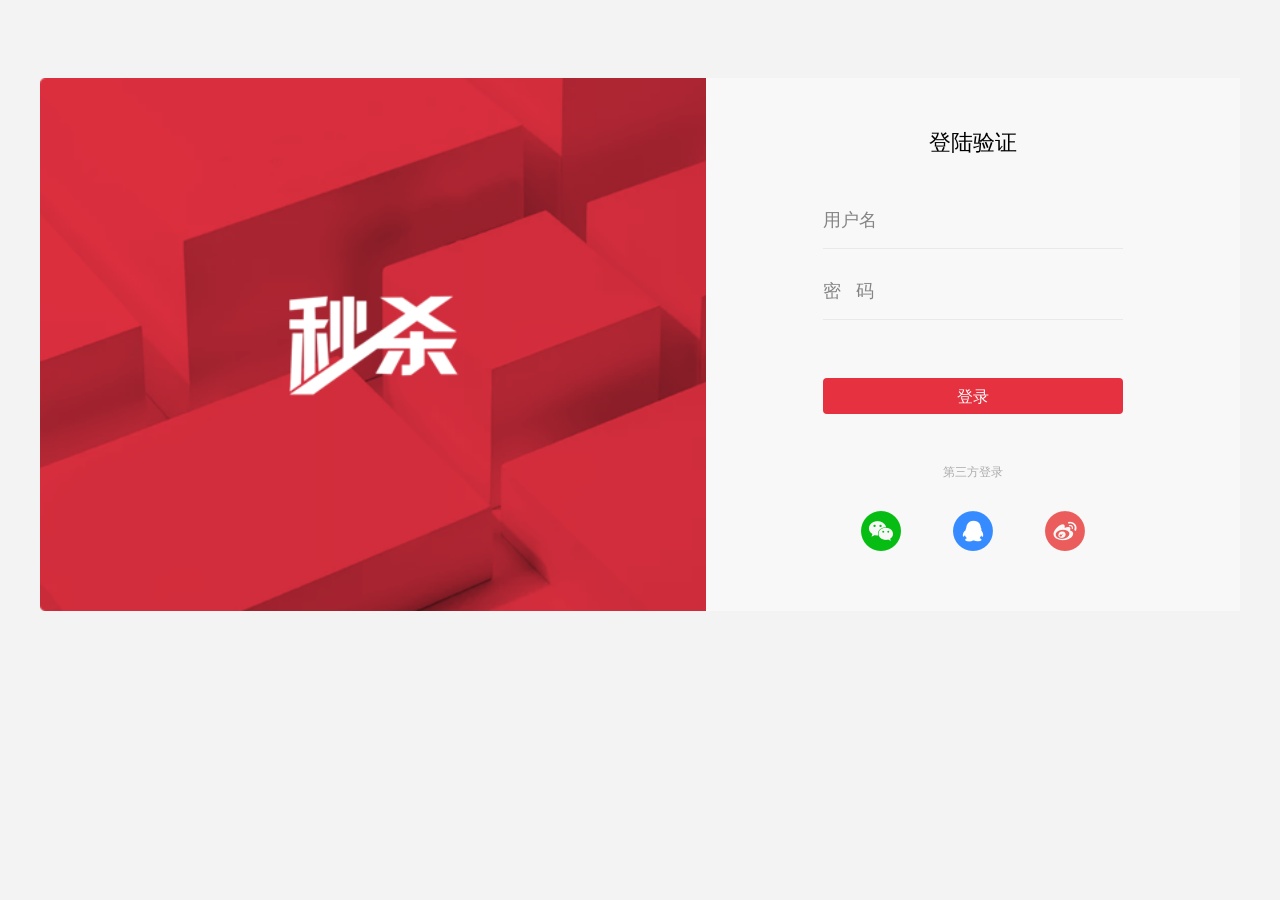
<file: ConcurrentQG/qg-pre-bak/src/main/resources/public/index.html>
<!DOCTYPE html>
<html>
	<head>
		<meta charset="UTF-8">
		<title>抢购页面</title>
		<link rel="stylesheet" type="text/css" href="css/public.css"/>
	 	<link rel="stylesheet" type="text/css" href="css/index.css"/>
	</head>
	<body>
		<div class="box">
			<div class="qiangGou">
				<div class="header">
					<div class="title">
						<div class="miaoSha left"></div>
						<div class="nav right" id="menu">
							<div><a href="index.html">抢购专区</a></div>
							<div><a href="orderList.html">订单页</a></div>
							<div id="loginMenu"><a href="javascript:void(0);" onclick="loginOut();">退出</a></div>
						</div>
					</div>
				</div>
				<div class="content">
					<div class="con_img">
						<img src="img/daisen.png" id="goodsImg"/>
					</div>
					<div class="con_xiangQing">
						<p class="con_tit" id="goodsName">双十一戴森进口Supersonic&nbsp;HD01吹风机</p>
						<p class="con_zhuShi">英国进口&nbsp;12档风温&nbsp;快干大风量</p>
						<div class="ec_tu" id="ec_tu">
							<div class="ec_tit">
								<div class="ec_l">已抢购<span class="bfb"></span></div>
								<div class="ec_k" id="ec_k">
									还剩<span class="sz" id="currentStock"></span>个
								</div>
							</div>
							<div class="ec_xian" id="ec_xian">
								<div class="ec_jinDu"></div>
							</div>
							
						</div>
						<div class="con_bot">
							<div class="jiaGe">
								<span class="x_jiaGe"></span><span class="d_jiaGe"></span>
							</div>
							<div class="btn_msq" onclick="qgGoods();">
								马上抢  
							</div>
						</div>
					</div>
				</div>
				<div class="dialog">
					<div class="underway">
						<!--<div style="text-align: right ;width: 100%;"><img src="img/close.png"/></div>-->
						<div class="page">
							<div class="loadEffect">
								<img src="img/chenggong.png" width="100px" height="100px" id="logo"/>
							</div>
						</div>
						<p id="message">抢购中......</p>
						<span class="daoJiShi" id="isCountDown"></span>
					</div>
				</div>
			</div>
		</div>
		<script src="js/jquery-2.1.1.min.js"></script>
		<script src="js/common.js"></script>
		<script src="js/checkLogin.js"></script>
		<script src="js/index.js"></script>
	</body>
</html>
</file>
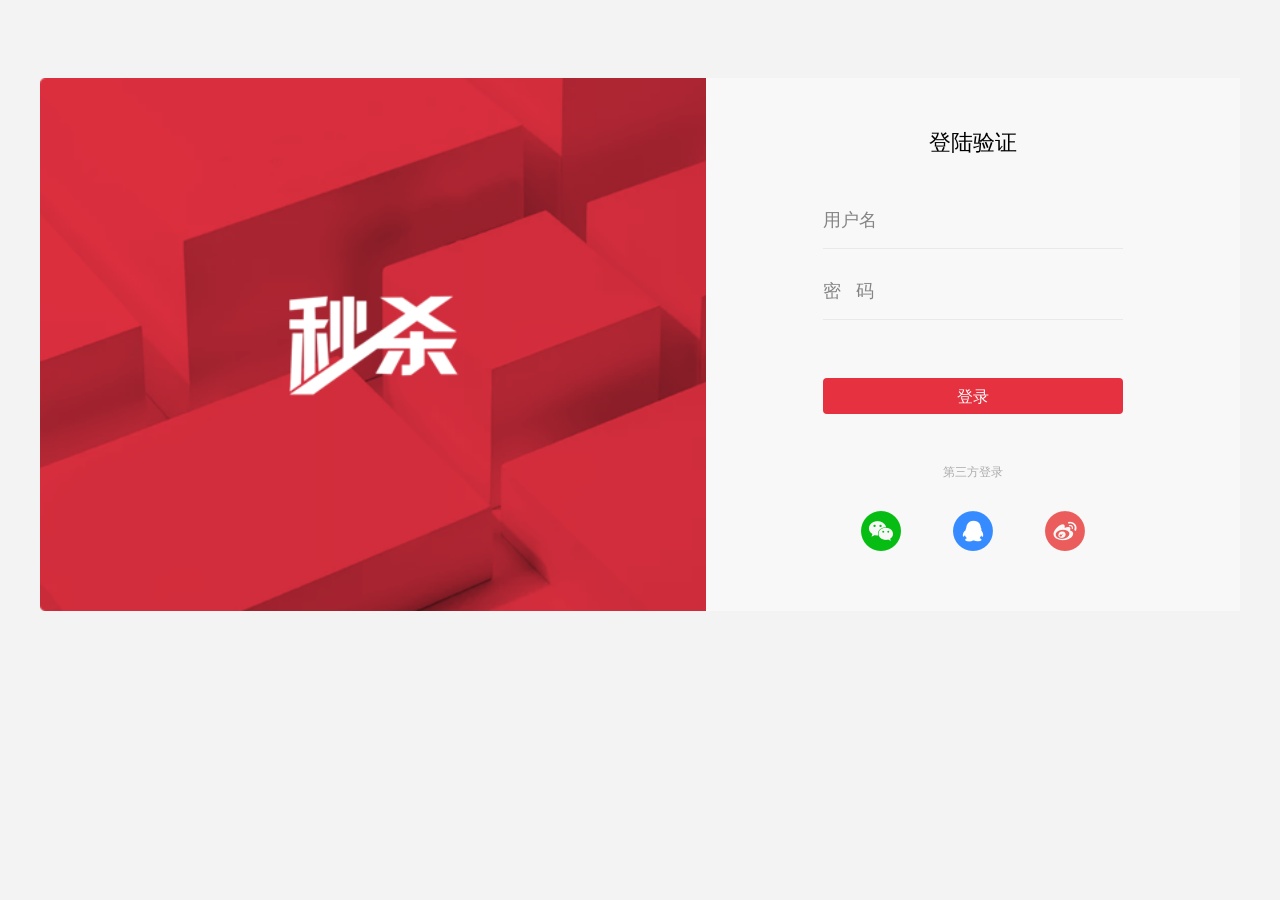
<file: ConcurrentQG/qg-pre-bak/src/main/resources/public/login.html>
<!DOCTYPE html>
<html>
	<head>
		<meta charset="utf-8" />
		<title>登录页面</title>
		<link  rel="stylesheet" type="text/css" href="css/public.css" />
		<link rel="stylesheet" type="text/css" href="css/login.css"/>
	</head>
	<body>
		<div class="box">
			<div class="dly">
				<div class="dly_left"></div>
				<div class="dly_right">
					<p class="tit">登陆验证</p>
						<div class="zc_username">
							<span class="zc_tit">用户名</span>
							<input type="text" id="userName" name="userName" class="username" />
							<!-- for="email"-->
						</div>
						<div class="zc_password">
							<span class="zc_tit">密&nbsp;&nbsp;&nbsp;码</span>
							<input type="password" id="password" name="password" class="pass_word" />
							<!-- for="email"-->
							<label class="error" id="pass_word_error"></label>
						</div>
						<button id="btn-ty" class="btn-ty" onclick="login.doLogin();">登录</button>
					<p class="thirdParty_tit">第三方登录</p>
					<div class="box_thirdParty">
						<div class="weiXin">
							<a href="javascript:void(0);" onclick="login.wxLogin();"><img src="img/wechat.png"/></a>
						</div>
						<div class="qq">
							<img src="img/qq.png" />
						</div>
						<div class="weiBo">
							<img src="img/Page.png" />
						</div>
					</div>
				</div>
			</div>
		</div>
		<script src="js/jquery-2.1.1.min.js"></script>
		<script src="js/common.js"></script>
		<script src="js/login.js"></script>
	</body>
</html>
</file>
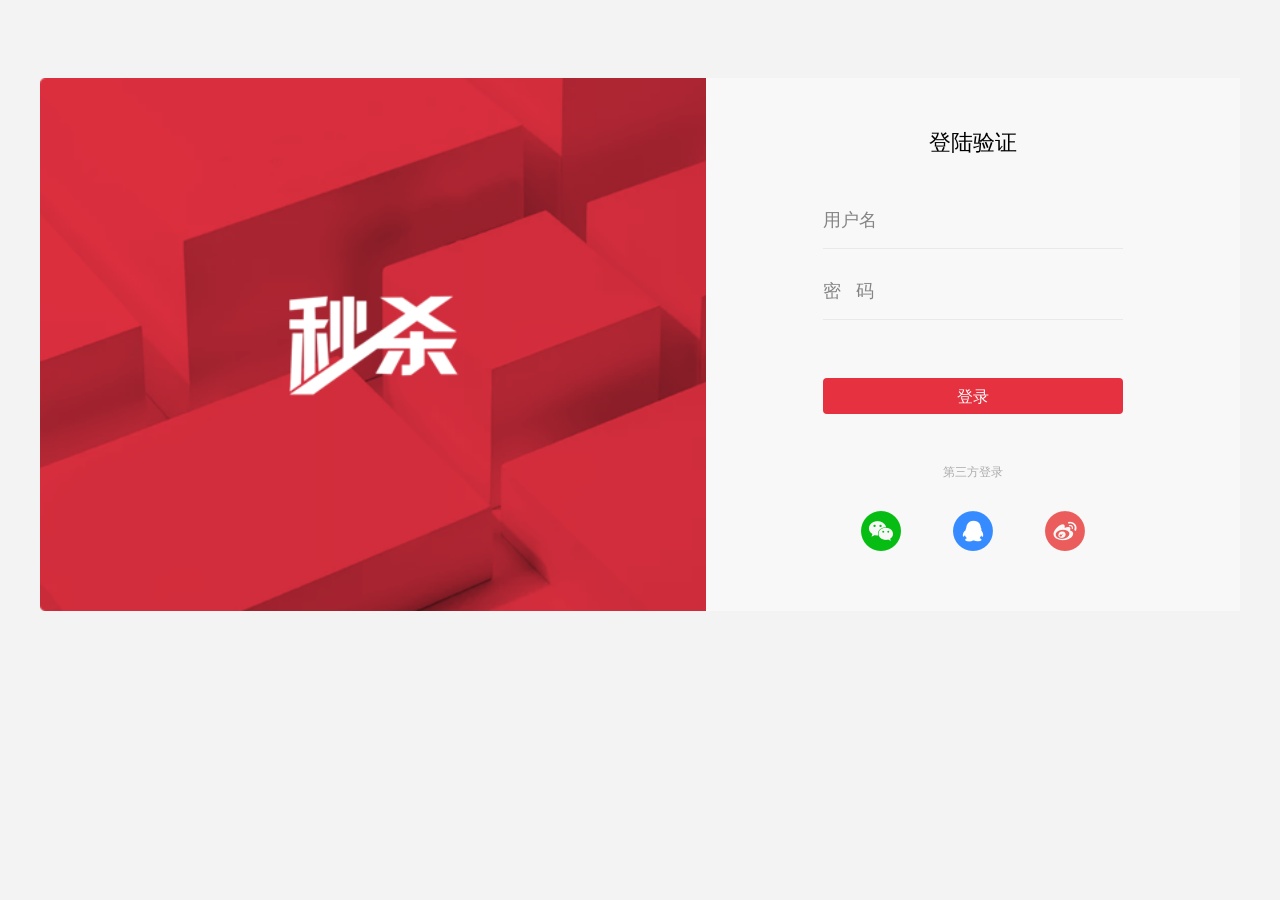
<file: ConcurrentQG/qg-pre-bak/src/main/resources/public/orderDetail.html>
<!DOCTYPE html>
<html>
	<head>
		<meta charset="UTF-8">
		<title></title>
		<link rel="stylesheet" type="text/css" href="css/public.css"/>
		<link rel="stylesheet" type="text/css" href="css/orderDetail.css"/>
	</head>
	<body>
		<div class="box">
			<div class="dingDanYe">
				<div class="header">
					抢购网——支付中心
				</div>
				<div class="content">
					<div class="tiXing">
						请在<span	 class="red2">30分钟内</span>完成支付
					</div>
					<div class="dingDanXQ">
						<p>订单详情</p>
						<div class="dingDan">
							订单编号：<span class="number"></span><br />
							订单金额：<span class="price"></span>
						</div>
					</div>
					<div class="dingDanXQ" class="zhiFu">
						<p>支付方式</p>
							<input type='hidden' name='WIDout_trade_no' id="orderNo"/>
							<input type='hidden' name='WIDsubject' id="goodsId">
							<input type='hidden' name='WIDtotal_amount' id="payAmount">
							<label class="demo--label">
							    <input class="demo--radio" type="radio" name="payType" value="1">
							    <span class="demo--radioInput"></span><img src="img/zhifubao.png" />
							</label>
							<label class="demo--label">
							    <input class="demo--radio" type="radio" name="payType" value="2">
							    <span class="demo--radioInput"></span><img src="img/weixinzhifu.png" />
							</label>
						<p></p>
					</div>
				    <div class="btn_zhiFu" id="submitBtnBank">支付</div>
				</div>
				<div class="box_kouKuan">
					<div class="kouKuan">
						<img src="img/wenti.png" />
						<p>如已完成扣款，请您点击支付成功</p>
						<div>
							<div class="btn_CG" onclick="paySuccess();">
								支付成功
							</div>
							<div class="btn_shiBai" onclick="payFail();">
								支付失败
							</div>
						</div>
					</div>
				</div>
				<div class="box_wx">
					<div class="wxQrcode">
						<p style="margin-top: 10px;">如已完成扣款，请您点击支付成功</p>
						<div id="qrcode" style="width: 150px;height: 150px;margin-top: 30px;"></div>
					</div>
				</div>
			</div>
		</div>
		<script src="js/common.js"></script>
		<script src="js/jquery-2.1.1.min.js"></script>
		<script src="js/qrcode.min.js"></script>
		<script src="js/checkLogin.js"></script>
		<script src="js/orderDetail.js"></script>
	</body>
</html>
</file>
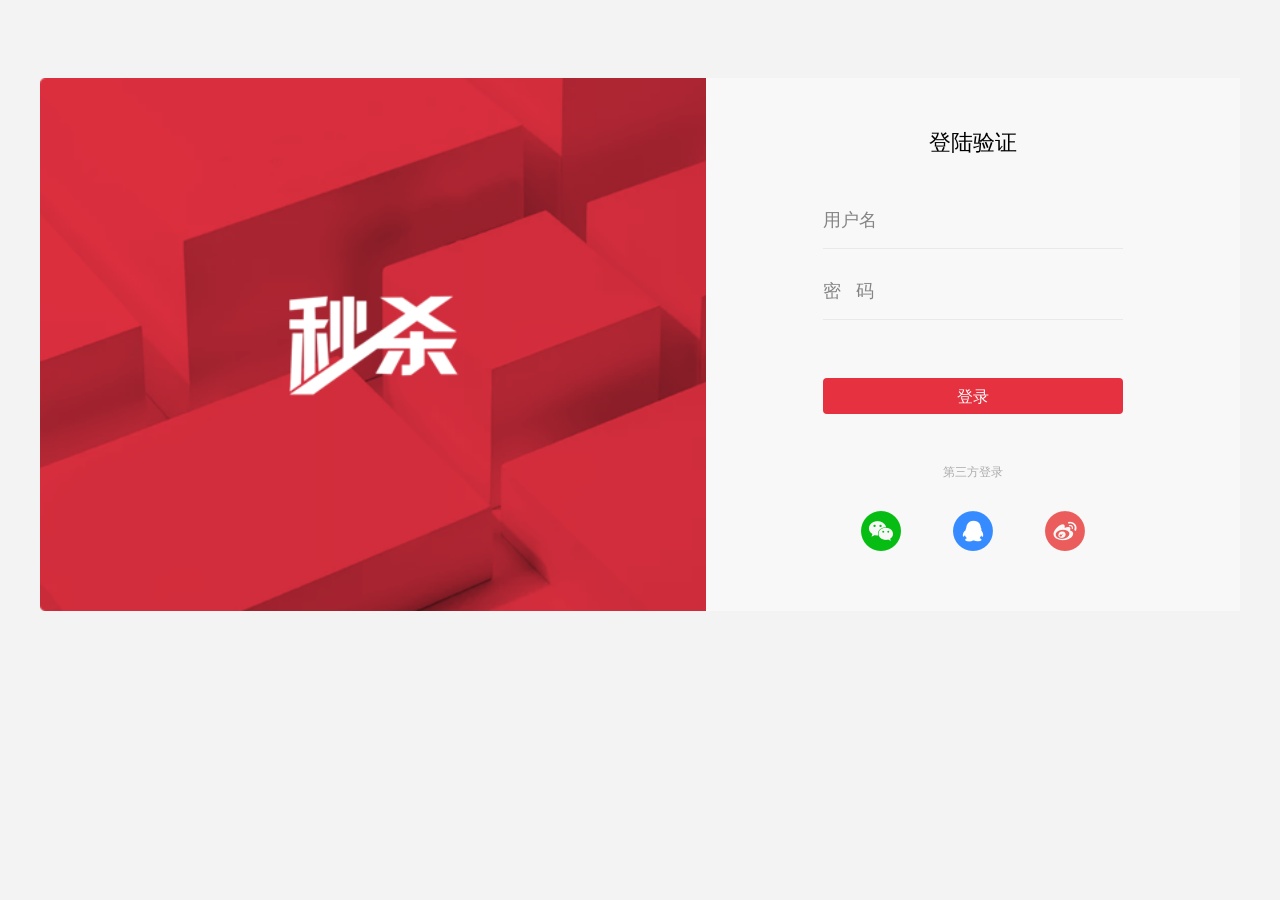
<file: ConcurrentQG/qg-pre-bak/src/main/resources/public/orderList.html>
<!DOCTYPE html>
<html>
	<head>
		<meta charset="UTF-8">
		<title>订单页面</title>
		<link rel="stylesheet" type="text/css" href="css/public.css"/>
		<link rel="stylesheet" type="text/css" href="css/orderList.css"/>
	</head>
	<body>
		<div class="box">
			<div class="qiangGou">
				<div class="header">
					<div class="title">s
						<div class="miaoSha left"></div>
						<div class="nav right" id="menu">
							<div><a href="index.html">抢购专区</a></div>
							<div><a href="orderList.html">订单页</a></div>
							<div id="loginMenu"><a href="javascript:void(0);" onclick="loginOut();">退出</a></div>
						</div>
					</div>
				</div>
				<div class="content">
					<div class="con">
						<div class="dingDan">订单号</div>
						<div class="shangPin">商品</div>
						<div class="jinE">金额</div>
						<div class="zhiFu">支付状态</div>
						<div class="caoZuo">操作</div>
					</div>
					<div id="contentBody">

					</div>
				</div>
			</div>
		</div>
		<script src="js/jquery-2.1.1.min.js"></script>
		<script src="js/common.js"></script>
		<script src="js/checkLogin.js"></script>
		<script src="js/orderList.js"></script>
	</body>
</html>
</file>
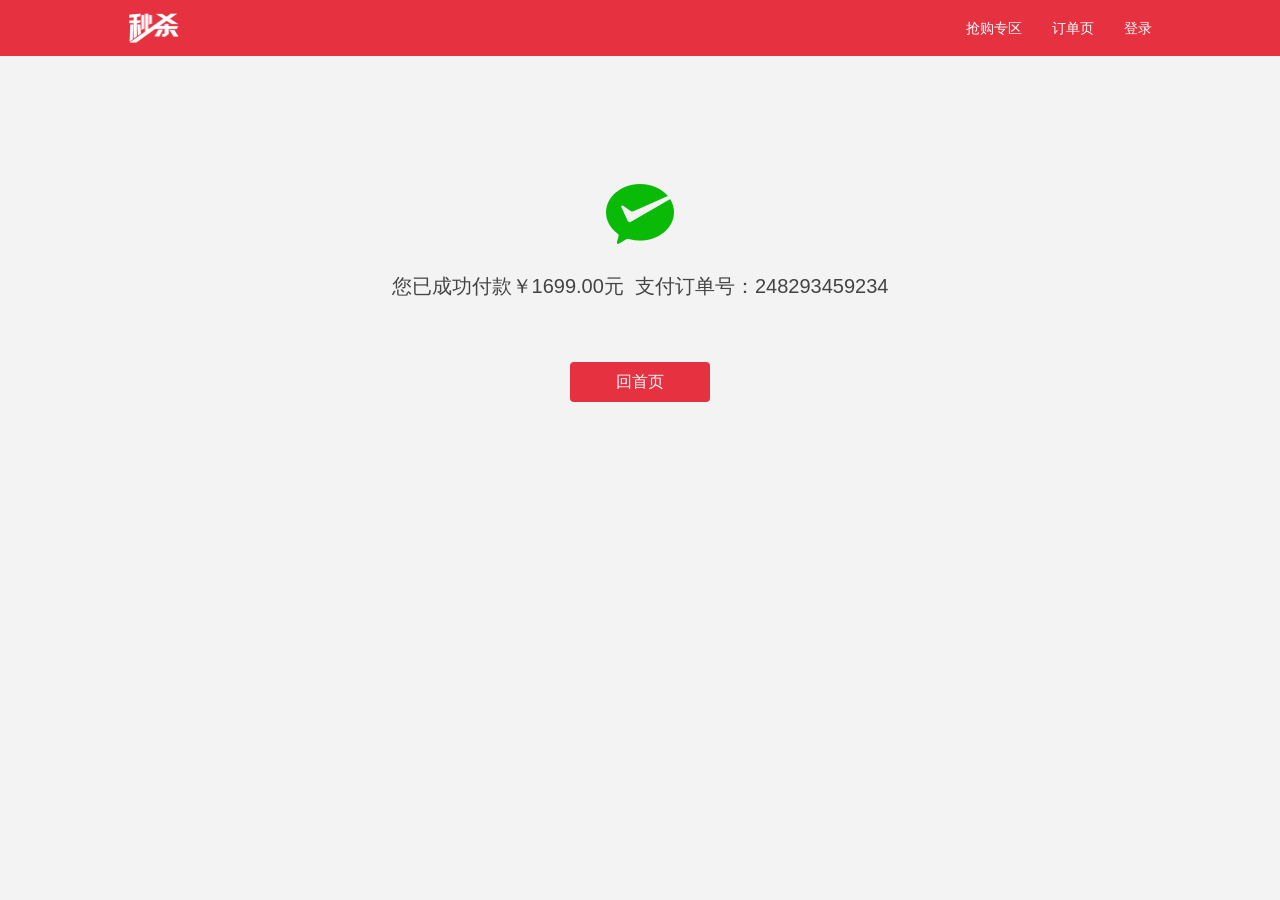
<file: ConcurrentQG/qg-pre-bak/src/main/resources/public/paySuccess.html>
<!DOCTYPE html>
<html>
	<head>
		<meta charset="UTF-8">
		<title></title>
		<link rel="stylesheet" href="css/public.css" />
		<link rel="stylesheet" type="text/css" href="css/paySuccess.css"/>
	</head>
	<body>
		<div class="box">
			<div class="chengGongZhiFu">
				<div class="header">
					<div class="title">
						<div class="miaoSha left"></div>
						<div class="nav right">
							<div><a href="index.html">抢购专区</a></div>
							<div><a href="orderList.html">订单页</a></div>
							<div><a href="login.html">登录</a></div>
						</div>
					</div>
				</div>
				<div class="content">
					<img src="img/weixin.png" />
					<p>您已成功付款￥<span class="x_jiaGe"></span>元&nbsp;&nbsp;支付订单号：<span class="zhiFuDingDanHao"></span></p>
					<div class="huiShouYe"><a href="javascript:;">回首页</a></div>
				</div>
			</div>
		</div>
		<script src="js/common.js"></script>
		<script src="http://code.jquery.com/jquery-2.1.1.min.js"></script>
		<script type="text/javascript">
			function fun(f,g){
				
				$('.x_jiaGe').html(f);
				$('.zhiFuDingDanHao').html(g);
			}
			fun('1699.00','248293459234');
		</script>

	</body>
</html>
</file>
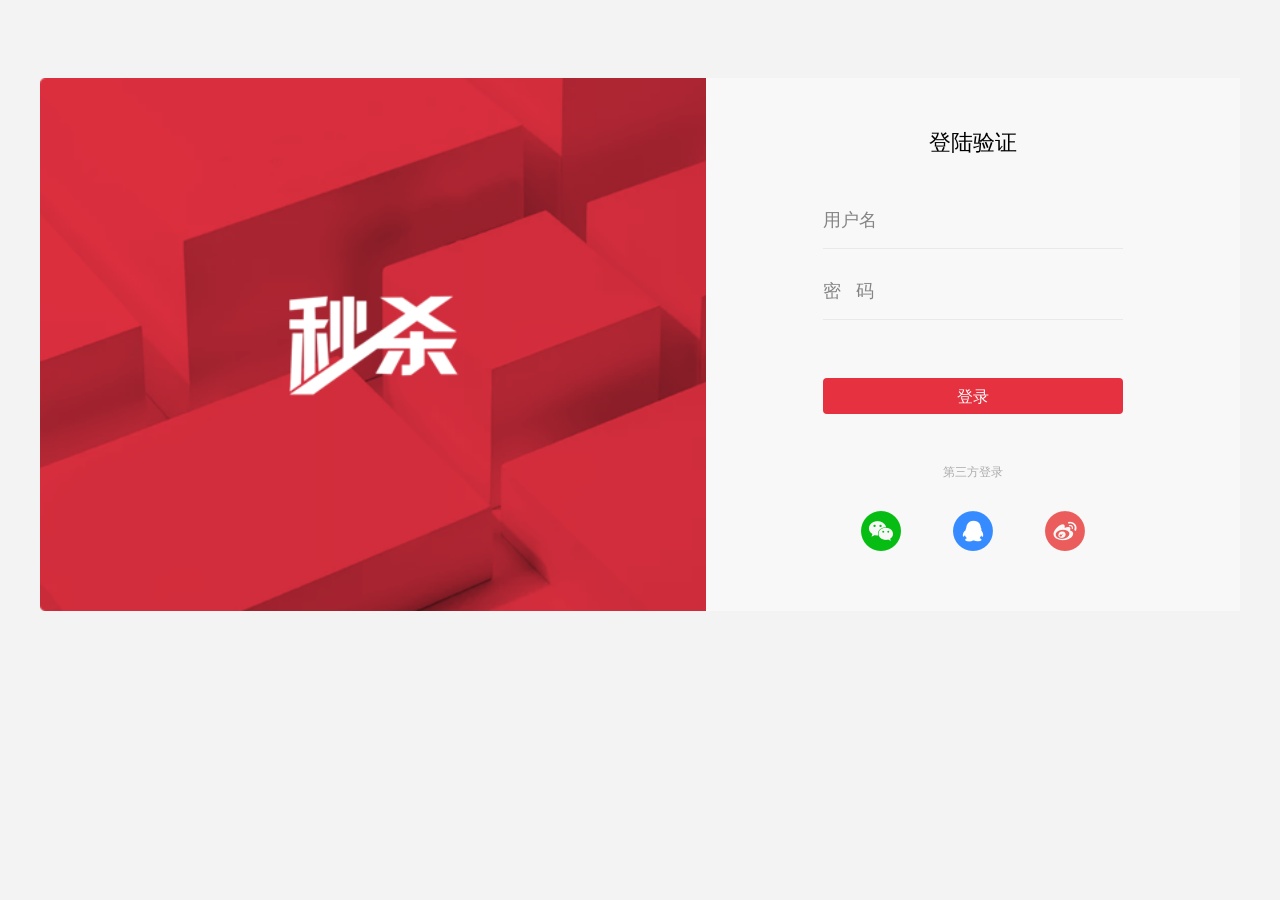
<file: ConcurrentQG/qg-pre/src/main/resources/public/orderList.html>
<!DOCTYPE html>
<html>
	<head>
		<meta charset="UTF-8">
		<title>订单页面</title>
		<link rel="stylesheet" type="text/css" href="css/public.css"/>
		<link rel="stylesheet" type="text/css" href="css/orderList.css"/>
	</head>
	<body>
		<div class="box">
			<div class="qiangGou">
				<div class="header">
					<div class="title">
						<div class="miaoSha left"></div>
						<div class="nav right" id="menu">
							<div><a href="index.html">抢购专区</a></div>
							<div><a href="orderList.html">订单页</a></div>
							<div id="loginMenu"><a href="javascript:void(0);" onclick="loginOut();">退出</a></div>
						</div>
					</div>
				</div>
				<div class="content">
					<div class="con">
						<div class="dingDan">订单号</div>
						<div class="shangPin">商品</div>
						<div class="jinE">金额</div>
						<div class="zhiFu">支付状态</div>
						<div class="caoZuo">操作</div>
					</div>
					<div id="contentBody">

					</div>
				</div>
			</div>
		</div>
		<script src="js/jquery-2.1.1.min.js"></script>
		<script src="js/common.js"></script>
		<script src="js/checkLogin.js"></script>
		<script src="js/orderList.js"></script>
	</body>
</html>
</file>
<file: ConcurrentQG/qg-pre-bak/src/main/resources/public/css/public.css>
@charset "utf-8";
body,h1,h2,h3,h4,h5,h6,div,p,dl,dt,dd,ol,ul,li,form,table,th,td,a,img,span,strong,var,em,input,textarea,select,option{margin:0;padding:0;}
			html,body{font-family:"Microsoft YaHei","SimSun","Arail","Tabhoma",sans-serif;}
			ul,ol,li{list-style:none;}
			img{border:0;vertical-align:middle;}
			input,select,textarea{outline:0;}
			textarea{resize:none;}
			table{border-collapse:collapse;border-spacing:0;}
			th,strong,var,em{font-weight:normal;font-style:normal;}
			a{text-decoration:none;}
			a:link,a:visited,a:hover,a:active{text-decoration:none;}
			/*  清除浮动*/
			.clearfix:after {content:"\200B";display:block;height:0;clear:both;}
			.clearfix {*zoom:1;}
			
			.left{
				float: left;
			}
			.right{
				float: right;
			}
</file>
<file: ConcurrentQG/qg-pre-bak/src/main/resources/public/css/index.css>
html{
	 			height: 100%;
	 		}
	 		body{
	 			height: 100%;
	 		}
			.box{
				width:100%;
				height:100%;
			}
			.qiangGou{
				width:100%;
				height:100%;
				margin: 0px auto 0;
				background:#F3F3F3;
				position: relative;
			}
			.header{
				width:100%;
				height: 56px;
				background:#E53140;
			}
			.title{
				width:80%;
				height: 56px;
				margin: 0 auto;
			}
			.miaoSha{
				width:51px;
				height: 30px;
				background:url(../img/Bitmap.png) no-repeat;
				background-size:51px 30px;
				margin-top: 13px;
			}
			.nav{
				display: flex;
				flex-direction: row;
				align-items: center;
				height:56px;
			}
			.nav>div{
				margin-left: 30px;
			}
			.nav>div a{
				color: #FFFFFF;
				font-size: 14px;
				line-height:56px;
			}
			
			
			.content{
				width:1200px;
				height: 360px;
				background: #FFFFFF ;
				display: flex;
				flex-direction: row;
				align-items: center;
				margin: 8% auto 0;
			}
			.con_img{
				width: 177px;
				height: 244px;
				margin: 0 134px 0 136px;
			}
			.con_img img{
				width: 177px;
				height: 244px;
				display: block;
			}
			.con_xiangQing{
				width:672px;
				height: 360px;
				display: flex;
			    flex-direction: column;
			    align-items: center;
			}
			.con_tit{
				font-size: 24px;
				color: #444444;
				padding-top: 35px;
				width: 506px;
				text-align: left;
			}
			.con_zhuShi{
				padding-top: 8px;
				font-size: 16px;
				color: #E53140;
				width: 506px;
				text-align: left;
			}
			.ec_tu{
				width: 506px;
				height: 42px;
				margin-top: 105px;
			}
			.ec_tit{
				width: 506px;
				height: 20px;
				margin-bottom: 7px;
			}
			.ec_l{
				float: left;
				font-size: 14px;
				color: #AFAFAF;
			}
			.ec_k{
				float: right;
				font-size: 14px;
				color: #AFAFAF;
			}
			
			
			.ec_xian{
				width: 506px;
				height: 14px;
				box-sizing: border-box;
				border: 1px solid #FEBDBE;
				border-radius: 7px;
				overflow: hidden;
			}
			.ec_jinDu{
				width: 0%;
				height: 100%;
				background: #FEBDBE;
			}
			.con_bot{
				width: 506px;
				height: 50px;
				margin-top: 37px;
				
			}
			.jiaGe{
				display: flex;
				flex-direction: row;
				align-items: flex-end;
				float: left;
			}
			.x_jiaGe{
				font-size: 24px;
				color: #E53140;
				padding-right: 10px;
			}
			.d_jiaGe{
				font-size: 18px;
				color: #AFAFAF;
				text-decoration: line-through;
			}
			.btn_msq{
				float: right;
				width: 100px;
				height: 36px;
				background: #E53140;
				border-radius: 4px;
				text-align: center;
				line-height: 36px;
				font-size: 18px;
				color: #FFFFFF;
				cursor: pointer;
			}
			
			.box_succeed,.box_failed,.dialog{
				position: absolute;
				top: 0;
				left: 0;
				width: 100%;
				height: 100%;
				background: rgba(0,0,0,.25);
				display: none;
				text-align:center;
			}
			/*.box_underway{
				display: block;
			}*/
			/*.box_failed{
				display:block;
			}*/
			.succeed,.failed,.underway{
				margin: 180px auto;
				width: 450px;
				height: 265px;
				display: flex;
				flex-direction: column;
				align-items: center;
				background: #FFFFFF;
			}
			.page{
				width: 150px;
				height: 112px;
				margin-top: 53px;
				margin-bottom: 21px;
				position: relative;
			}
			.succeed img,.failed img{
				width: 75px;
				height: 75px;
				display: block;
				margin-top: 53px;
				margin-bottom: 12px;
			}
			.succeed p,.failed p,.underway p{
				padding-top: 14px;
				font-size: 20px;
				color: #444444;
				text-align: center;
			}
			.failed .huiShouYe{
				width: 100px;
				height: 36px;
				margin-top: 31px;
				text-align: center;
				line-height: 36px;
				background: #E53140;
				border-radius: 4px;
			}
			.failed .huiShouYe a{
				width: 100px;
				height: 36px;
				display: block;
				color: #FFFFFF;
				font-size: 16px;
			}
			
			
			.loadEffect{
	            width: 150px;
	            height: 150px;
	            position: relative;
	            margin: 0 auto;
	        }
	        .loadEffect span{
	            display: inline-block;
	            width: 16px;
	            height: 16px;
	            border-radius: 50%;
	            background:#D3D6D5;
	            position: absolute;
	            -webkit-animation: load 1.04s ease infinite;
	        }
	        @-webkit-keyframes load{
	            0%{
	                opacity: 1;
	            }
	            100%{
	                opacity: 0.2;
	            }
	        }
	        .loadEffect span:nth-child(1){
	            left: 0;
	            top: 50%;
	            margin-top:-8px;
	            -webkit-animation-delay:0.13s;
	        }
	        .loadEffect span:nth-child(2){
	            left: 14px;
	            top: 14px;
	            -webkit-animation-delay:0.26s;
	        }
	        .loadEffect span:nth-child(3){
	            left: 50%;
	            top: 0;
	            margin-left: -8px;
	            -webkit-animation-delay:0.39s;
	        }
	        .loadEffect span:nth-child(4){
	            top: 14px;
	            right:14px;
	            -webkit-animation-delay:0.52s;
	        }
	        .loadEffect span:nth-child(5){
	            right: 0;
	            top: 50%;
	            margin-top:-8px;
	            -webkit-animation-delay:0.65s;
	        }
	        .loadEffect span:nth-child(6){
	            right: 14px;
	            bottom:14px;
	            -webkit-animation-delay:0.78s;
	        }
	        .loadEffect span:nth-child(7){
	            bottom: 0;
	            left: 50%;
	            margin-left: -8px;
	            -webkit-animation-delay:0.91s;
	        }
	        .loadEffect span:nth-child(8){
	            bottom: 14px;
	            left: 14px;
	            -webkit-animation-delay:1.04s;
	        }
</file>
<file: ConcurrentQG/qg-pre-bak/src/main/resources/public/css/login.css>
html{
				height: 100%;
			}
			body{
				height: 100%;
			}
			.box{
				width:100%;
				height: 100%;
				background: #F3F3F3;
				padding-top: 1px;
				box-sizing: border-box;
			}
			.dly{
				width:1200px;
				height:533px;
				margin:6% auto 0;
				display: flex;
				flex-direction: row; 
				position:relative;
			}
			.dly_left{
				width:666px;
				height:533px;
				background: url(../img/dengluye.png) no-repeat;
				background-size:666px 533px;
			}
			.dly_right{
				width:534px;
				height:533px;
				background: #f8f8f8;
				display: flex;
				flex-direction: column;
				align-items: center;
			}
			.dly_right>.tit{
				font-size: 22px;
				color: #000;
				padding-top: 50px;
				padding-bottom: 20px;
				text-align: center;
			}
			.zc_username,.zc_password{
				width: 300px;
				height:24px;
				padding-top:30px;
				padding-bottom: 16px;
				border-bottom: 1px solid #e9e9e9;
				position: relative;
			}
			.zc_tit{
				font-size: 18px;
				color:rgba(102,102,102,.8);
				line-height: 24px;
			}
			.username,.pass_word{
				width: 170px;
				height: 24px;
				margin-left: 20px;
				border: 0px solid #000000;
				outline: none;
				font-size: 16px;
				line-height: 24px;
				background: rgba(255,255,255,0);
			}
			.error{
				position: absolute;
				left: 0;
				top:64px;
				font-size: 12px;
			}
			.btn-ty{
				width: 300px;
				height: 36px;
				line-height: 36px;
				text-align: center;
				color: #FFFFFF;
				font-size: 16px;
				background: #E53140;
				border-radius: 4px;
				margin-top: 58px;
				border: 0px solid;
				outline: none;
				cursor: pointer;
			}
			.thirdParty_tit{
				font-size: 12px;
				color:rgba(153,153,153,.8);
				padding-top: 50px;
				padding-bottom: 20px;
			}
			.box_thirdParty{
				display: flex;
				flex-direction: row;
				width: 224px;
				padding-top: 10px;
			}
			.weiXin,.weiBo,.qq{
				width: 40px;
				height: 40px;
				cursor: pointer;
			}
			.qq{
				margin: 0 52px;
			}
			.weiXin img,.weiBo img,.qq img{
				width: 100%;
				height: 100%;
			}
</file>
<file: ConcurrentQG/qg-pre-bak/src/main/resources/public/css/orderDetail.css>
html{
	height:100%;
}
body{
	background: #F3F3F3;
	height: 100%;
}
.box{
	height: 100%;
}
.dingDanYe{
	width:100%;
	height:100%;
	background: #FFFFFF;
	position: relative;
}
.header{
	width:100%;
	height:44px;
	background: #E53140;
	/*text-indent: 20px;*/
	line-height: 44px;
	padding-left: 10%;
	box-sizing: border-box;
	color: #fff;
}
.content{
	display: flex;
	flex-direction: column;
	align-items: center;
}
.tiXing{
	text-align: center;
	padding-top:40px;
}
.red2{
	color: #E53140;
}
.dingDanXQ{
	width:1200px;
}
.dingDanXQ p{
	margin-top:40px;
	padding-bottom: 20px;
	border-bottom: 1px solid #ededed;
	font-size: 16px;
	color: #000000;
	font-weight: 600;
}
.dingDanXQ .dingDan{
	padding-top: 11px;
	line-height: 26px;
	font-size: 16px;
	color: #444444;
}
.price{
	color: #E53140;
}
.btn_zhiFu{
	width: 100px;
	height: 36px;
	background: #E53140;
	line-height: 36px;
	text-align: center;
	border-radius:4px;
	font-size: 18px;
	color: #FFFFFF;
	margin-top: 88px;
	cursor: pointer;
}

.box_kouKuan{
	position: absolute;
	top: 0;
	left: 0;
	width: 100%;
	height: 100%;
	background: rgba(0,0,0,.25);
	display: none;
	text-align:center;
}
.kouKuan{
	margin: 180px auto;
	width: 450px;
	height: 265px;
	display: flex;
	flex-direction: column;
	align-items: center;
	background: #FFFFFF;
}
.kouKuan img{
	width: 75px;
	height: 75px;
	display: block;
	margin: 32px auto 20px;
}
.kouKuan p{
	font-size: 20px;
	color: #444444;
	padding-bottom: 37px;
}
.kouKuan>div{
	display: flex;
	flex-direction: row;
	align-items: flex-start;
}
.btn_CG,.btn_shiBai{
	width: 140px;
	height: 40px;
	border-radius: 4px;
	text-align: center;
	line-height: 40px;
	margin: 0 10px;
	font-size: 16px;
	cursor: pointer;
}
.btn_CG{
	background: #E53140;
	border-radius: 4px;
	color: #FFFFFF;
}
.btn_shiBai{
	box-sizing: border-box;
	border: 1px solid #979797;
	color: #444444;
}
.demo--label{
	margin:20px 20px 0 0;display:inline-block;cursor: pointer;
}
.demo--radio{
	display:none;
}
.demo--radioInput{
	background-color:#fff;
	border:1px solid rgba(0,0,0,0.15);
	border-radius:100%;
	display:inline-block;
	height:12px;
	margin-right:10px;
	margin-top:-1px;
	vertical-align:middle;
	width:12px;
	line-height:1;
}
.demo--radio:checked + .demo--radioInput:after{
	background-color:#E53140;
	border-radius:100%;
	content:"";
	display:inline-block;
	height:8px;
	margin-left:2px;
	margin-bottom:4px;
	width:8px;
}
.demo--radio:checked + .demo--radioInput{
	border:1px solid #E53140;
}

.box_WxCode{
	position: absolute;
	top: 0;
	left: 0;
	width: 100%;
	height: 100%;
	background: rgba(0,0,0,.25);
	display: none;
	text-align:center;
}


.box_wx{
	position: absolute;
	top: 0;
	left: 0;
	width: 100%;
	height: 100%;
	background: rgba(0,0,0,.25);
	display: none;
	text-align:center;
}
.wxQrcode{
	margin: 180px auto;
	width: 450px;
	height: 265px;
	display: flex;
	flex-direction: column;
	align-items: center;
	background: #FFFFFF;
}
</file>
<file: ConcurrentQG/qg-pre-bak/src/main/resources/public/css/orderList.css>
html{
				height: 100%;
			}
			body{
				height: 100%;
			}
			.box{
				width:100%;
				height: 100%;
			}
			.qiangGou{
				width:100%;
				height: 640px;
				margin:0px auto 0;
				background:#F3F3F3;
				height: 100%;
			}
			.header{
				width:100%;
				height: 56px;
				background:#E53140;
			}
			.title{
				width:80%;
				height: 56px;
				margin: 0 auto;
			}
			.miaoSha{
				width:51px;
				height: 30px;
				background:url(../img/Bitmap.png) no-repeat;
				background-size:51px 30px;
				margin-top: 13px;
			}
			.nav{
				display: flex;
				flex-direction: row;
				align-items: center;
				height:56px;
			}
			.nav>div{
				margin-left: 30px;
			}
			.nav>div a{
				color: #FFFFFF;
				font-size: 14px;
				line-height:56px;
			}
			
			
			
			.content{
				display: flex;
				flex-direction: column;
				align-items: center;
				height:70%;
			}
			.con{
				width:1200px;
				height: 60px;
				display: flex;
				flex-direction: row;
				line-height: 60px;
				background: #fcfcfc;
			}
			.content>.con:nth-child(1){
				width: 1200px;
				background:#E53140;
				height: 44px;
				margin-top:10%;
				line-height: 44px;
			}
			.con>div{
				text-align: center;
				color: #000000;
				font-size:14px;
			}
			.content>.con:nth-child(1)>div{
				color: #FFFFFF;
				box-sizing: border-box;
				border-right: 1px solid #FFFFFF;
			}
			.dingDan{
				width:28%;
				border: 1px solid #FFFFFF;
			}
			.shangPin{
				width:20%;
				border: 1px solid #FFFFFF;
			}
			.shangPin img{
				width: 34px;
				height: 46px;
				display: block;
				margin: 7px auto 7px;
			}
			.jinE{
				width:20%;
				border: 1px solid #FFFFFF;
			}
			.zhiFu{
				width:12%;
				border: 1px solid #FFFFFF;
			}
			.caoZuo{
				width:20%;
				border: 1px solid #FFFFFF;
			}
			.bg1{
				background: #F3F3F3;
			}
			.bg2{
				background: #FFFFFF;
			}
			.con>.caoZuoys1{
				color:#B0B0B0;
			}
			.con>.caoZuoys2{
				color:#E53140;
				cursor: pointer;
			}
			.btn_pay{
				/* float: right; */
				width: 83px;
				height: 36px;
				background: #E53140;
				border-radius: 4px;
				text-align: center;
				/* line-height: 36px; */
				/* font-size: 18px; */
				color: #FFFFFF;
				border: none;
			}

			.disable_pay{
				/* float: right; */
				width: 83px;
				height: 36px;
				background: #E53140;
				border-radius: 4px;
				text-align: center;
				/* line-height: 36px; */
				/* font-size: 18px; */
				color: #FFFFFF;
				border: none;
			}
</file>
<file: ConcurrentQG/qg-pre-bak/src/main/resources/public/css/paySuccess.css>
html{
				height: 100%;
			}
			body{
				height: 100%;
			}
			.box{
				width:100%;
				height: 100%;
			}
			.chengGongZhiFu{
				width:100%;
				height:100%;
				background:#F3F3F3;
				position: relative;
			}
			.header{
				width: 100%;
				height: 56px;
				background:#E53140;
			}
			.title{
				width:80%;
				height: 56px;
				margin: 0 auto;
			}
			.miaoSha{
				width:51px;
				height: 30px;
				background:url(../img/Bitmap.png) no-repeat;
				background-size:51px 30px;
				margin-top: 13px;
			}
			.nav{
				display: flex;
				flex-direction: row;
				align-items: center;
				height:56px;
			}
			.nav>div{
				margin-left: 30px;
			}
			.nav>div a{
				color: #FFFFFF;
				font-size: 14px;
				line-height:56px;
			}
			.content{
				display: flex;
				flex-direction: column;
				align-items: center;
				width:100%;
				height:70%;
			}
			.content>img{
				width: 68px;
				height: 60px;
				display: block;
				margin:10% 0 28px;
			}
			.content>p{
				font-size: 20px;
				color: #444444;
				text-align: center;
				line-height: 28px;
			}
			.content>.huiShouYe{
				width: 140px;
				height:40px;
				margin-top:62px;
				text-align: center;
				line-height:40px;
				background: #E53140;
				border-radius: 4px;
			}
			.content>.huiShouYe a{
				width: 140px;
				height:40px;
				display: block;
				color: #FFFFFF;
				font-size: 16px;
			}
</file>
<file: ConcurrentQG/qg-pre/src/main/resources/public/css/public.css>
@charset "utf-8";
body,h1,h2,h3,h4,h5,h6,div,p,dl,dt,dd,ol,ul,li,form,table,th,td,a,img,span,strong,var,em,input,textarea,select,option{margin:0;padding:0;}
			html,body{font-family:"Microsoft YaHei","SimSun","Arail","Tabhoma",sans-serif;}
			ul,ol,li{list-style:none;}
			img{border:0;vertical-align:middle;}
			input,select,textarea{outline:0;}
			textarea{resize:none;}
			table{border-collapse:collapse;border-spacing:0;}
			th,strong,var,em{font-weight:normal;font-style:normal;}
			a{text-decoration:none;}
			a:link,a:visited,a:hover,a:active{text-decoration:none;}
			/*  清除浮动*/
			.clearfix:after {content:"\200B";display:block;height:0;clear:both;}
			.clearfix {*zoom:1;}
			
			.left{
				float: left;
			}
			.right{
				float: right;
			}
</file>
<file: ConcurrentQG/qg-pre/src/main/resources/public/css/orderList.css>
html{
				height: 100%;
			}
			body{
				height: 100%;
			}
			.box{
				width:100%;
				height: 100%;
			}
			.qiangGou{
				width:100%;
				height: 640px;
				margin:0px auto 0;
				background:#F3F3F3;
				height: 100%;
			}
			.header{
				width:100%;
				height: 56px;
				background:#E53140;
			}
			.title{
				width:80%;
				height: 56px;
				margin: 0 auto;
			}
			.miaoSha{
				width:51px;
				height: 30px;
				background:url(../img/Bitmap.png) no-repeat;
				background-size:51px 30px;
				margin-top: 13px;
			}
			.nav{
				display: flex;
				flex-direction: row;
				align-items: center;
				height:56px;
			}
			.nav>div{
				margin-left: 30px;
			}
			.nav>div a{
				color: #FFFFFF;
				font-size: 14px;
				line-height:56px;
			}
			
			
			
			.content{
				display: flex;
				flex-direction: column;
				align-items: center;
				height:70%;
			}
			.con{
				width:1200px;
				height: 60px;
				display: flex;
				flex-direction: row;
				line-height: 60px;
				background: #fcfcfc;
			}
			.content>.con:nth-child(1){
				width: 1200px;
				background:#E53140;
				height: 44px;
				margin-top:10%;
				line-height: 44px;
			}
			.con>div{
				text-align: center;
				color: #000000;
				font-size:14px;
			}
			.content>.con:nth-child(1)>div{
				color: #FFFFFF;
				box-sizing: border-box;
				border-right: 1px solid #FFFFFF;
			}
			.dingDan{
				width:28%;
				border: 1px solid #FFFFFF;
			}
			.shangPin{
				width:20%;
				border: 1px solid #FFFFFF;
			}
			.shangPin img{
				width: 34px;
				height: 46px;
				display: block;
				margin: 7px auto 7px;
			}
			.jinE{
				width:20%;
				border: 1px solid #FFFFFF;
			}
			.zhiFu{
				width:12%;
				border: 1px solid #FFFFFF;
			}
			.caoZuo{
				width:20%;
				border: 1px solid #FFFFFF;
			}
			.bg1{
				background: #F3F3F3;
			}
			.bg2{
				background: #FFFFFF;
			}
			.con>.caoZuoys1{
				color:#B0B0B0;
			}
			.con>.caoZuoys2{
				color:#E53140;
				cursor: pointer;
			}
			.btn_pay{
				/* float: right; */
				width: 83px;
				height: 36px;
				background: #E53140;
				border-radius: 4px;
				text-align: center;
				/* line-height: 36px; */
				/* font-size: 18px; */
				color: #FFFFFF;
				border: none;
			}

			.disable_pay{
				/* float: right; */
				width: 83px;
				height: 36px;
				background: #E53140;
				border-radius: 4px;
				text-align: center;
				/* line-height: 36px; */
				/* font-size: 18px; */
				color: #FFFFFF;
				border: none;
			}
</file>
